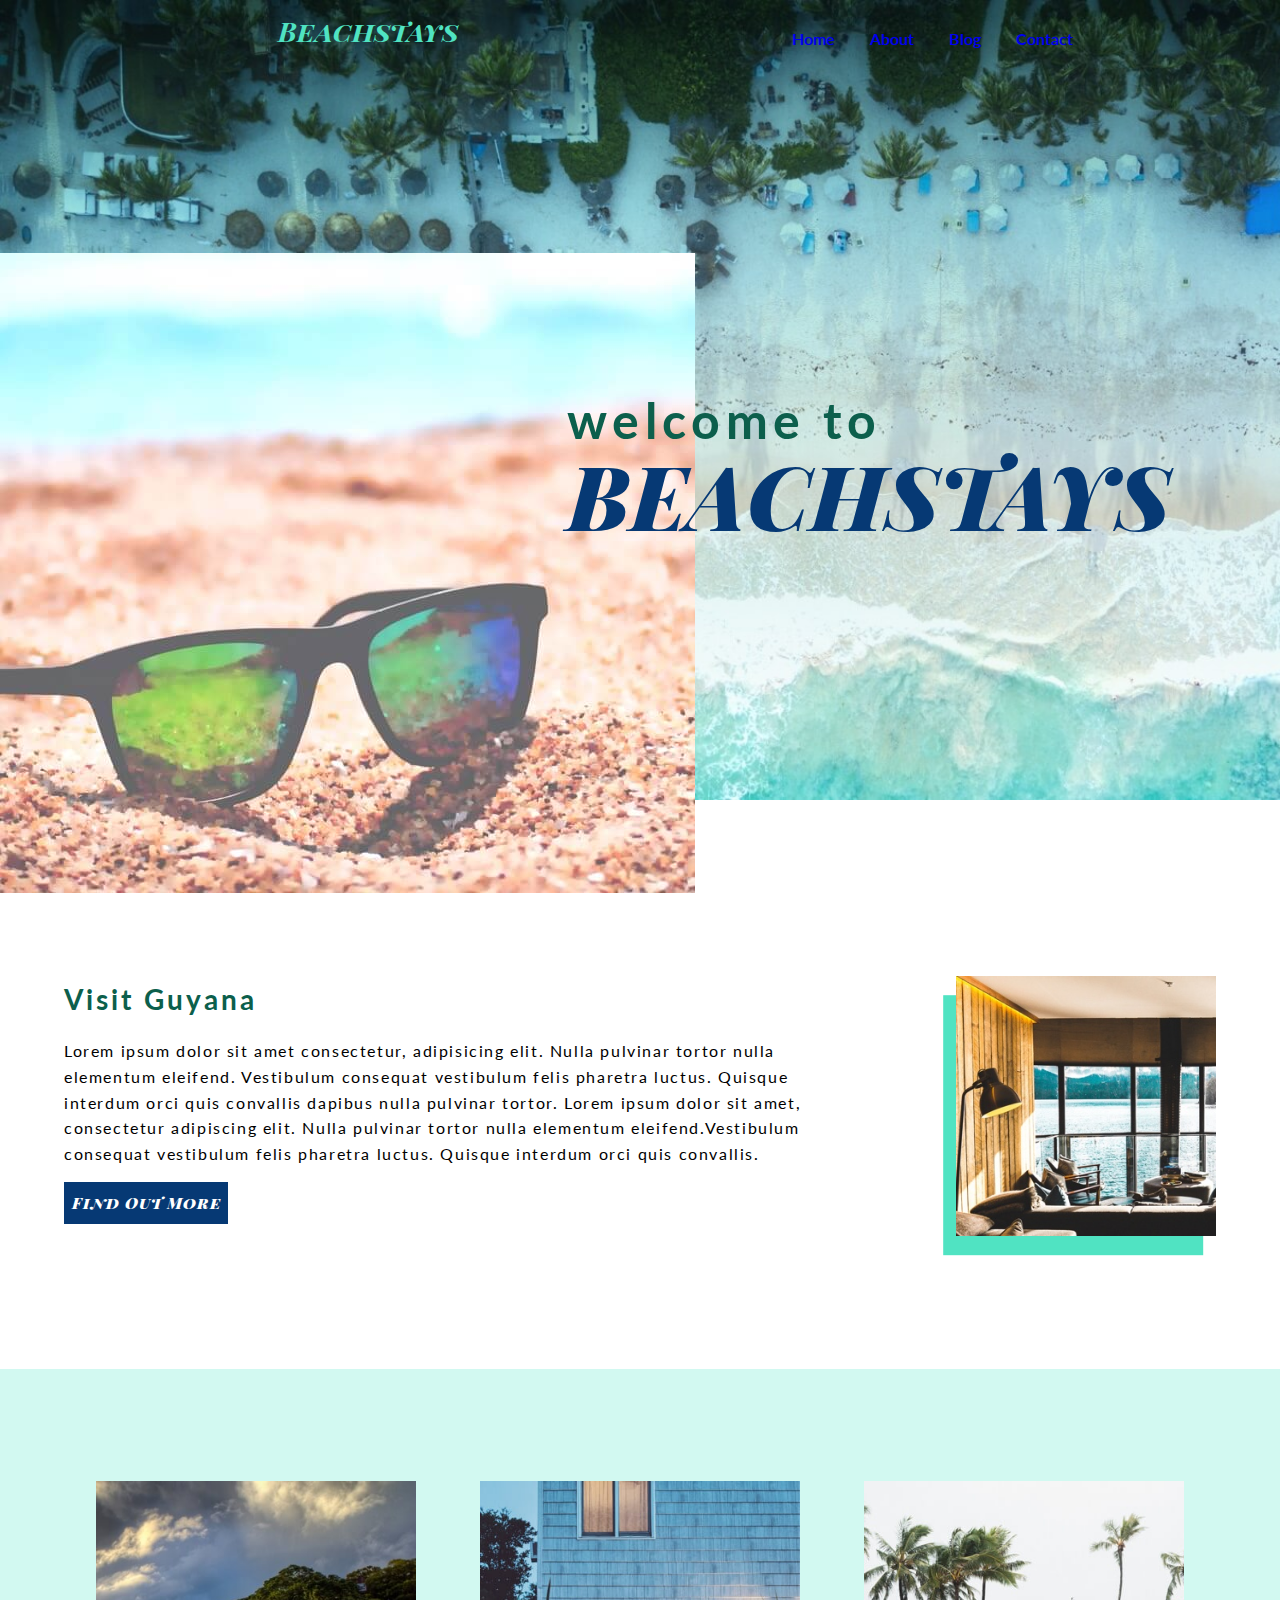
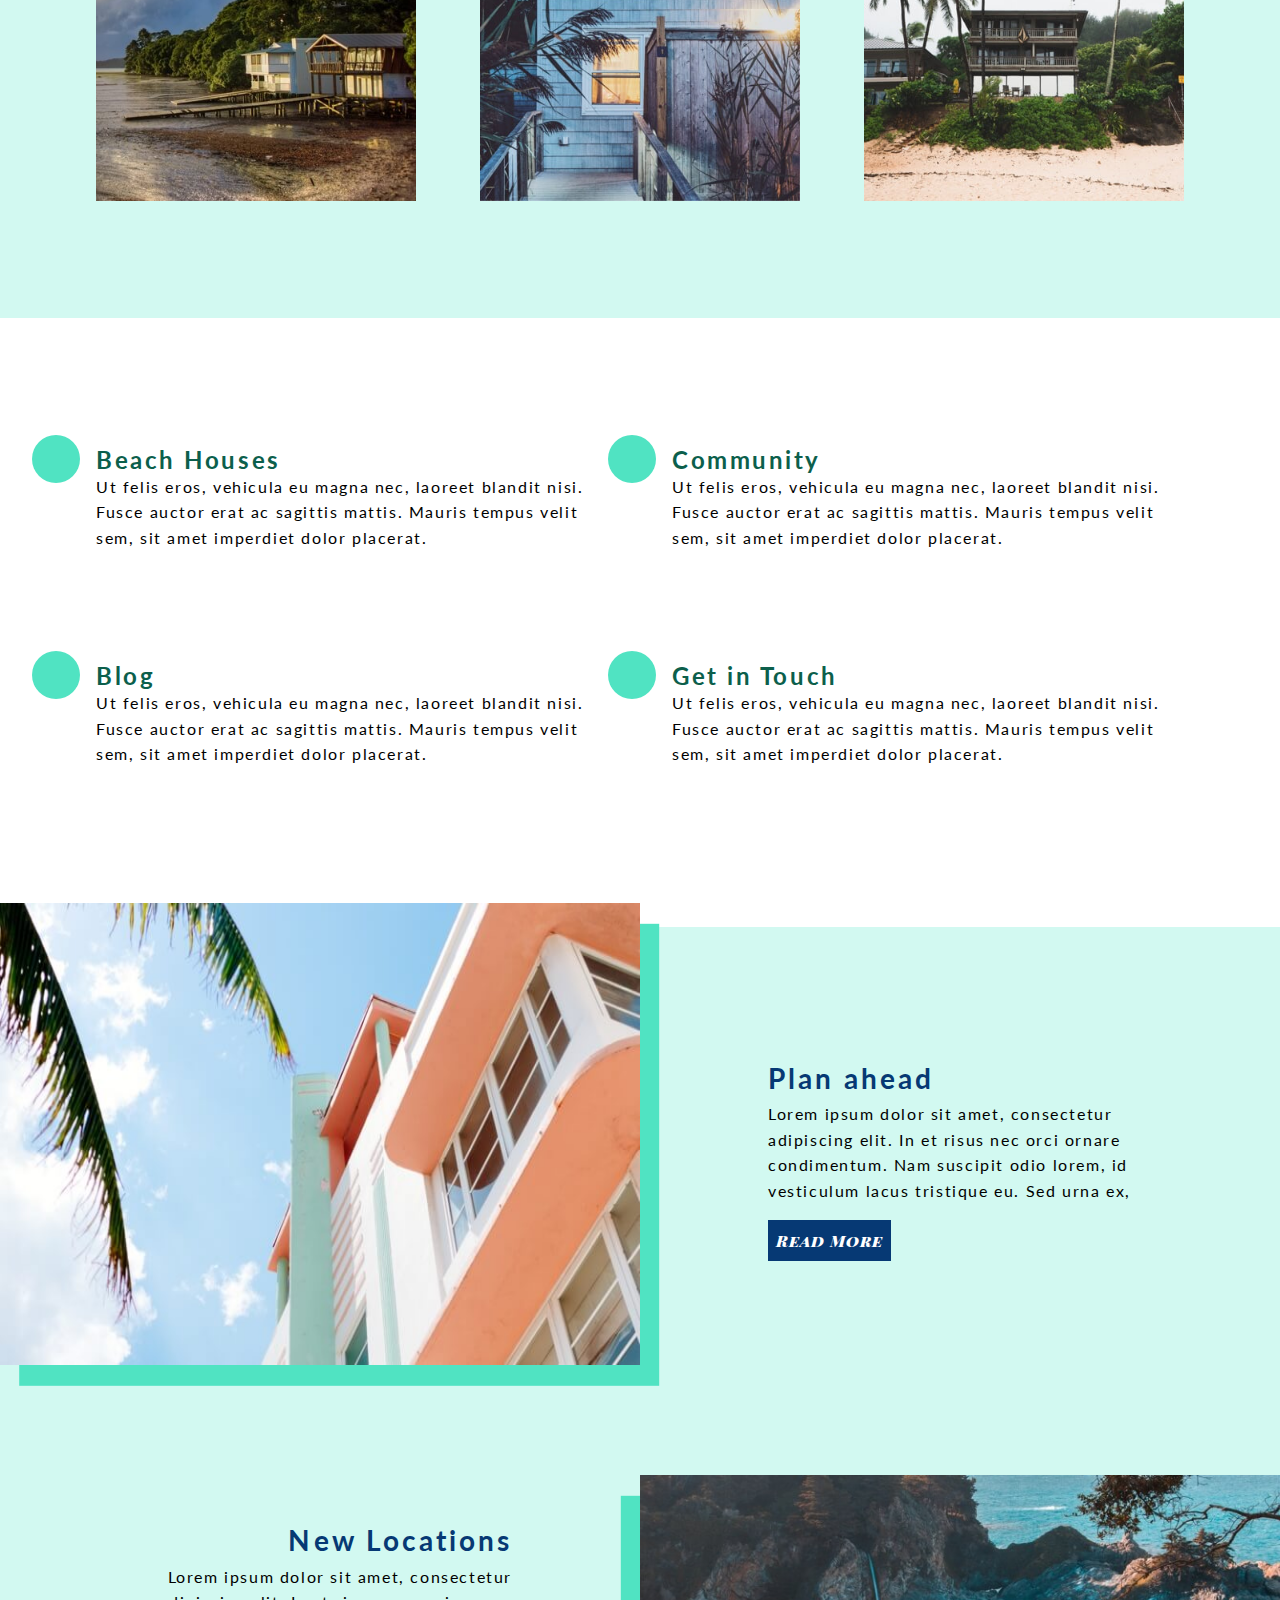
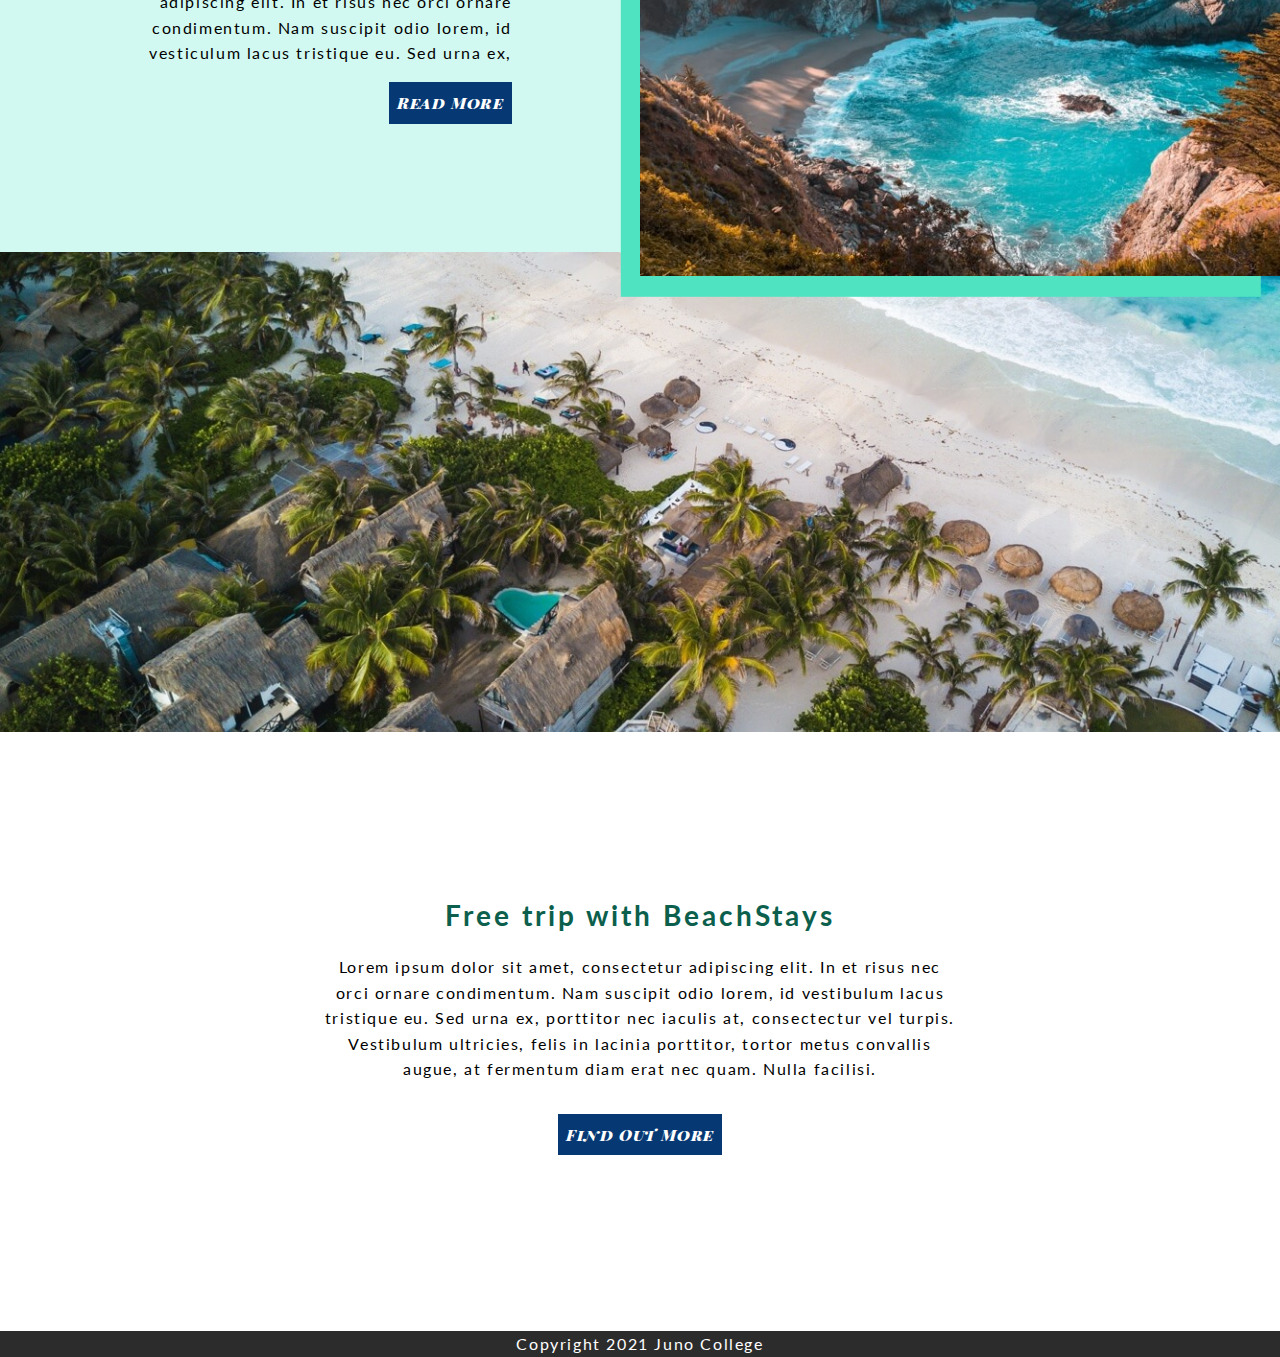
<file: index.html>
<!DOCTYPE html>
<html lang="en">
<head>
    <meta charset="UTF-8">
    <meta http-equiv="X-UA-Compatible" content="IE=edge">
    <meta name="viewport" content="width=device-width, initial-scale=1.0">
    <title>Beachstay</title>
    
    <!-- Google Fonts -->

    <link rel="preconnect" href="https://fonts.googleapis.com">
    <link rel="preconnect" href="https://fonts.gstatic.com" crossorigin>
    <link href="https://fonts.googleapis.com/css2?family=Lato:wght@400;700&family=Playfair+Display+SC:ital,wght@1,900&display=swap" rel="stylesheet">  

    <!-- Font Awesome CDN -->

    <link rel="stylesheet" href="https://use.fontawesome.com/releases/v5.15.4/css/all.css" integrity="sha384-DyZ88mC6Up2uqS4h/KRgHuoeGwBcD4Ng9SiP4dIRy0EXTlnuz47vAwmeGwVChigm" crossorigin="anonymous">

    <!-- Stylesheet -->
    <link rel="stylesheet" href="styles/style.css">
</head>
<body>
    <header class="backgroundHome">

        <!-- <div >     -->
            <nav class="wrapper gridItem1">
                <div>
                    <h2 class="logo">Beachstays</h2>
                </div>
                <ul>
                    <li><a href="#">Home</a></li>
                    <li><a href="#about">About</a></li>
                    <li><a href="./blog.html">Blog</a></li>
                    <li><a href="./contact.html">Contact</a></li>
                </ul>
            </nav>
            <div class="gridItem2">
                <h2>welcome to</h2>
                <h1>Beachstays</h1>
            </div>

            <img class="gridItem3"src="./styles/assets/header-box.jpg" alt="Sunglasses resting on a beach on a sunny day">
        <!-- </div> -->


    </header>

    <!-- Popup Modal -->

   <div class="modal" id="email-modal">
        <div class="modal-content">
            <span class="close-btn">&times;</span>
            <div class="modal-content-left">
                <img src="./styles/assets/undraw_Beach_rvmg.svg" alt="art of people relaxing on a peach" id="modal-img">
            </div>
            <div class="modal-content-right">
                <form action="/" method="GET" class="modal-form" id="form">
                <h2>Get Started with us today and save 15% on your next trip! Subscribe to our newsletter below.</h2>
                <div class="form-validation">
                    <input type="text" class="modal-input" id="name" name="name" placeholder="Enter your name">
                    <p>Error Message</p>
                </div>
                <div class="form-validation">
                    <input type="email" class="modal-input" id="email" name="email" placeholder="Enter your email">
                    <p>Error Message</p>
                </div>
                </div>
                <div class="form-submit">
                    <input type="submit" class="modal-input-btn" value="Sign Up">
                </div>
                </form>
            </div>

        </div>
    </div>



    <!-- Feature Article -->
    <div class="featureArticle wrapper">
        <article>
        <div class="featureArticleGrid1">
                <h3 class="blogHeading">Visit Guyana</h3>
                <p>Lorem ipsum dolor sit amet consectetur, adipisicing elit. Nulla pulvinar tortor nulla elementum eleifend. Vestibulum consequat vestibulum felis pharetra luctus. Quisque interdum orci quis convallis dapibus nulla pulvinar tortor. Lorem ipsum dolor sit amet, consectetur adipiscing elit. Nulla pulvinar tortor nulla elementum eleifend.Vestibulum consequat vestibulum felis pharetra luctus. Quisque interdum orci quis convallis.</p>
                <button class="findOutMore">Find Out More</button>
            </div>
        </article>
        <aside>
            <div>
                <img src="./styles/assets/small-box.jpg" alt="view from inside the hotel room where you can see the clear water and mountains">
            </div>
        </aside>
    </div>
    <!-- Gallery -->

    <section class="gallery">
        <div class="gridContainer1 wrapper">
            <div>
                <img src="./styles/assets/gallery-image1.jpg" alt="lakeside view of the lodging during sunset">
            </div>
            <div>
                <img src="./styles/assets/gallery-image2.jpg" alt="entrance to one of the lodgings during dusk">
            </div>
            <div>
                <img src="./styles/assets/gallery-image3.jpg" alt="one of the lodgings surrounded by tropical trees on an overcast day">
            </div>
        </div>
    </section>

    <!-- About -->
    
    <section class="about wrapper" id="about">
        <div>
            <div class="iconBorder">
                <i class="fas fa-home"></i>

            </div>            <h3>Beach Houses</h3>
            <p>Ut felis eros, vehicula eu magna nec, laoreet blandit nisi. Fusce auctor erat ac sagittis mattis. Mauris tempus velit sem, sit amet imperdiet dolor placerat.</p>
        </div>
        <div>
            <div class="iconBorder">
                <i class="fas fa-users"></i>
            </div>
            <h3>Community</h3>
            <p>Ut felis eros, vehicula eu magna nec, laoreet blandit nisi. Fusce auctor erat ac sagittis mattis. Mauris tempus velit sem, sit amet imperdiet dolor placerat.</p>
        </div>
        <div>
            <div class="iconBorder">
                <i class="fas fa-file"></i>

            </div>            <h3>Blog</h3>
            <p>Ut felis eros, vehicula eu magna nec, laoreet blandit nisi. Fusce auctor erat ac sagittis mattis. Mauris tempus velit sem, sit amet imperdiet dolor placerat.</p>
        </div>
        <div>
            <div class="iconBorder">
                <i class="fas fa-phone"></i>
            </div>
            <h3>Get in Touch</h3>
            <p>Ut felis eros, vehicula eu magna nec, laoreet blandit nisi. Fusce auctor erat ac sagittis mattis. Mauris tempus velit sem, sit amet imperdiet dolor placerat.</p>
        </div>
    </section>

    <!-- Articles Section -->

    <section class="articleSection">
        <aside class="articleSectionGrid1">
            <img src="./styles/assets/left-image.jpg" alt="upward angle view of one of the lodgings">
            <div class="backgroundSquare"></div>
        </aside>
        <article class="articleSectionGrid2">
            <h3 class="blogHeading">Plan ahead</h3>
            <p>Lorem ipsum dolor sit amet, consectetur adipiscing elit. In et risus nec orci ornare condimentum. Nam suscipit odio lorem, id vesticulum lacus tristique eu. Sed urna ex,</p>
            <button class="readMore">Read More</button>
        </article>
        <article class="articleSectionGrid3">
            <h3 class="blogHeading">New Locations</h3>
            <p>Lorem ipsum dolor sit amet, consectetur adipiscing elit. In et risus nec orci ornare condimentum. Nam suscipit odio lorem, id vesticulum lacus tristique eu. Sed urna ex,</p>
            <button class="readMore">Read More</button>
        </article>
        <aside class="articleSectionGrid4">
            <img src="./styles/assets/right-image.jpg" alt="stunning coast with cliffs, white sands, and clear water">
            <div class="backgroundSquare"></div>
        </aside>
    </section>

    <!-- Footer section -->
    <footer>
        <div class="bannerImage"></div>

        <div class="referralProgram wrapper">
            <h3 class="blogHeading">Free trip with  BeachStays</h3>
            <p>Lorem ipsum dolor sit amet, consectetur adipiscing elit. In et risus nec orci ornare condimentum. Nam suscipit odio lorem, id vestibulum lacus tristique eu. Sed urna ex, porttitor nec iaculis at, consectectur vel turpis. Vestibulum ultricies, felis in lacinia porttitor, tortor metus convallis augue, at fermentum diam erat nec quam. Nulla facilisi.</p>
        <button class="findOutMore">Find Out More</button>
        </div>
        <div class="copyrightMsg">
            <p>Copyright <i class="far fa-copyright"></i> 2021 Juno College</p>
        </div>
    </footer>

    <script src="script.js"></script>
</body>
</html>
</file>
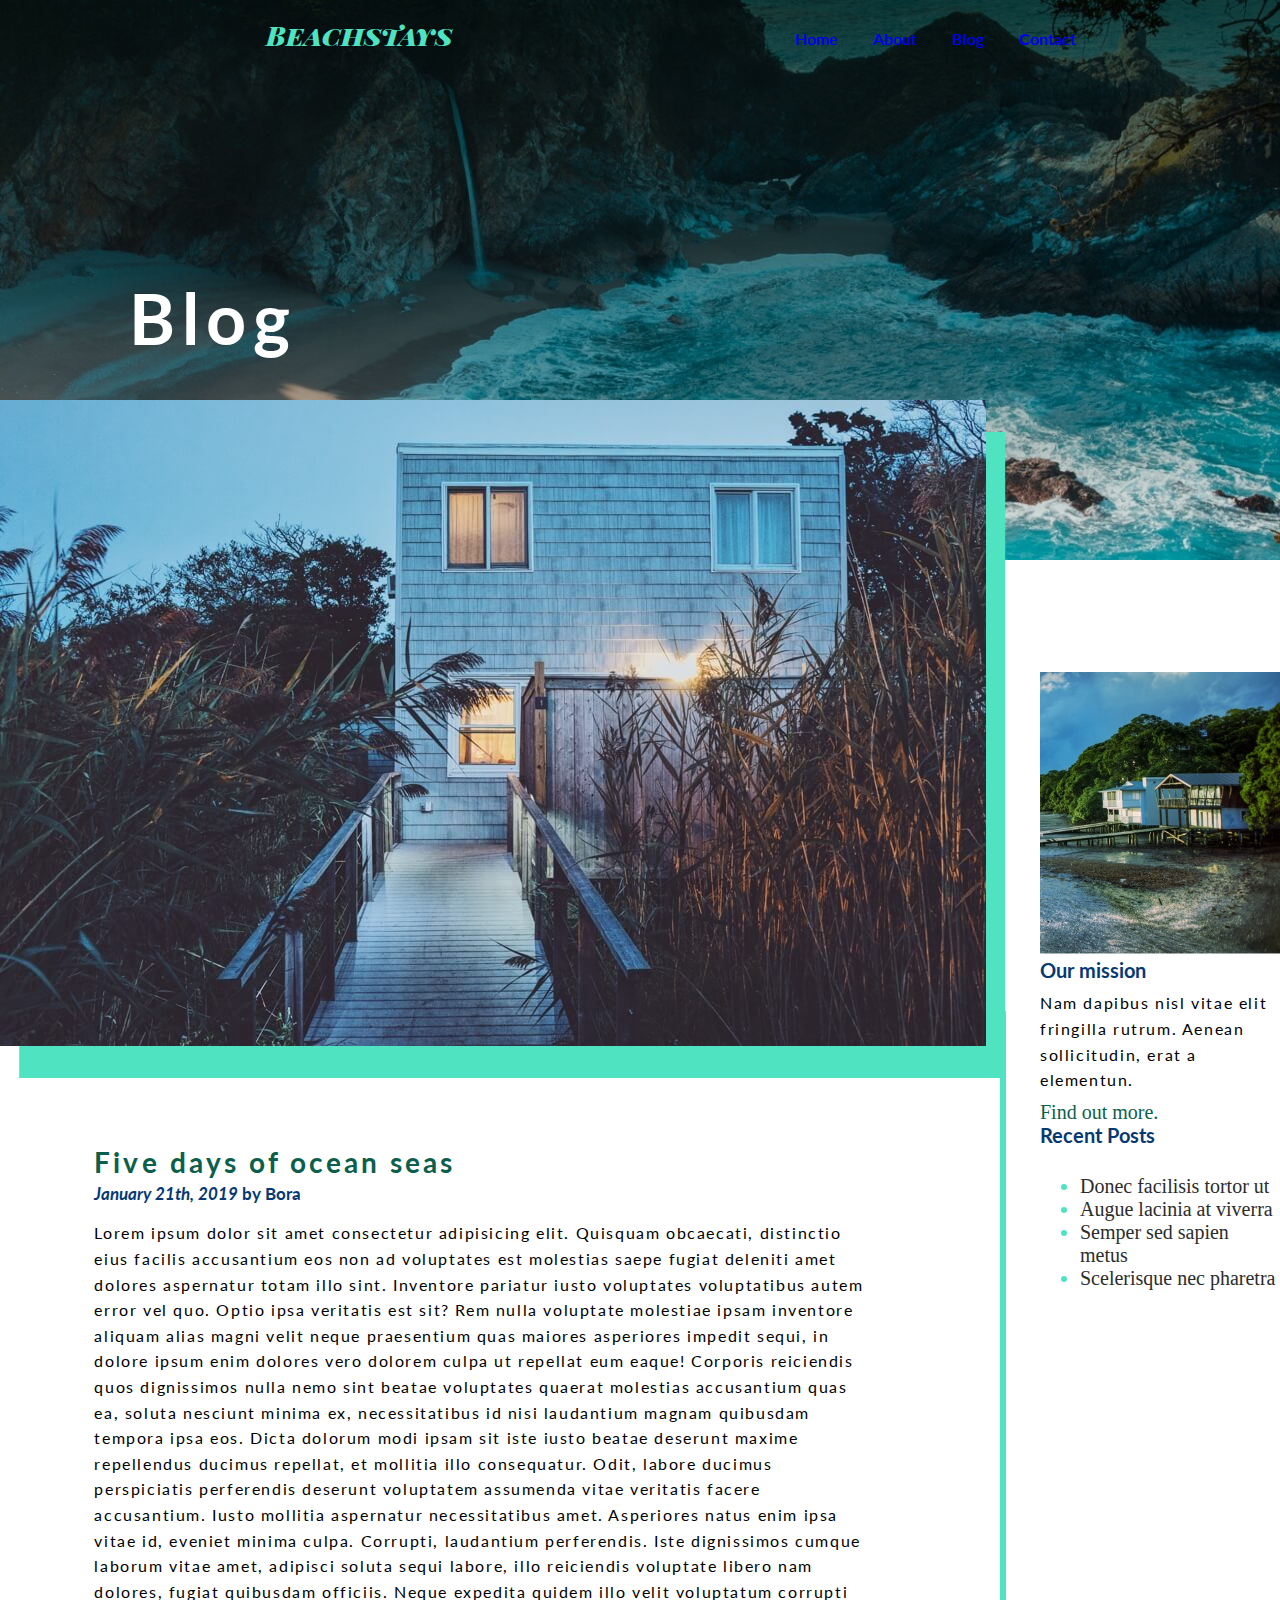
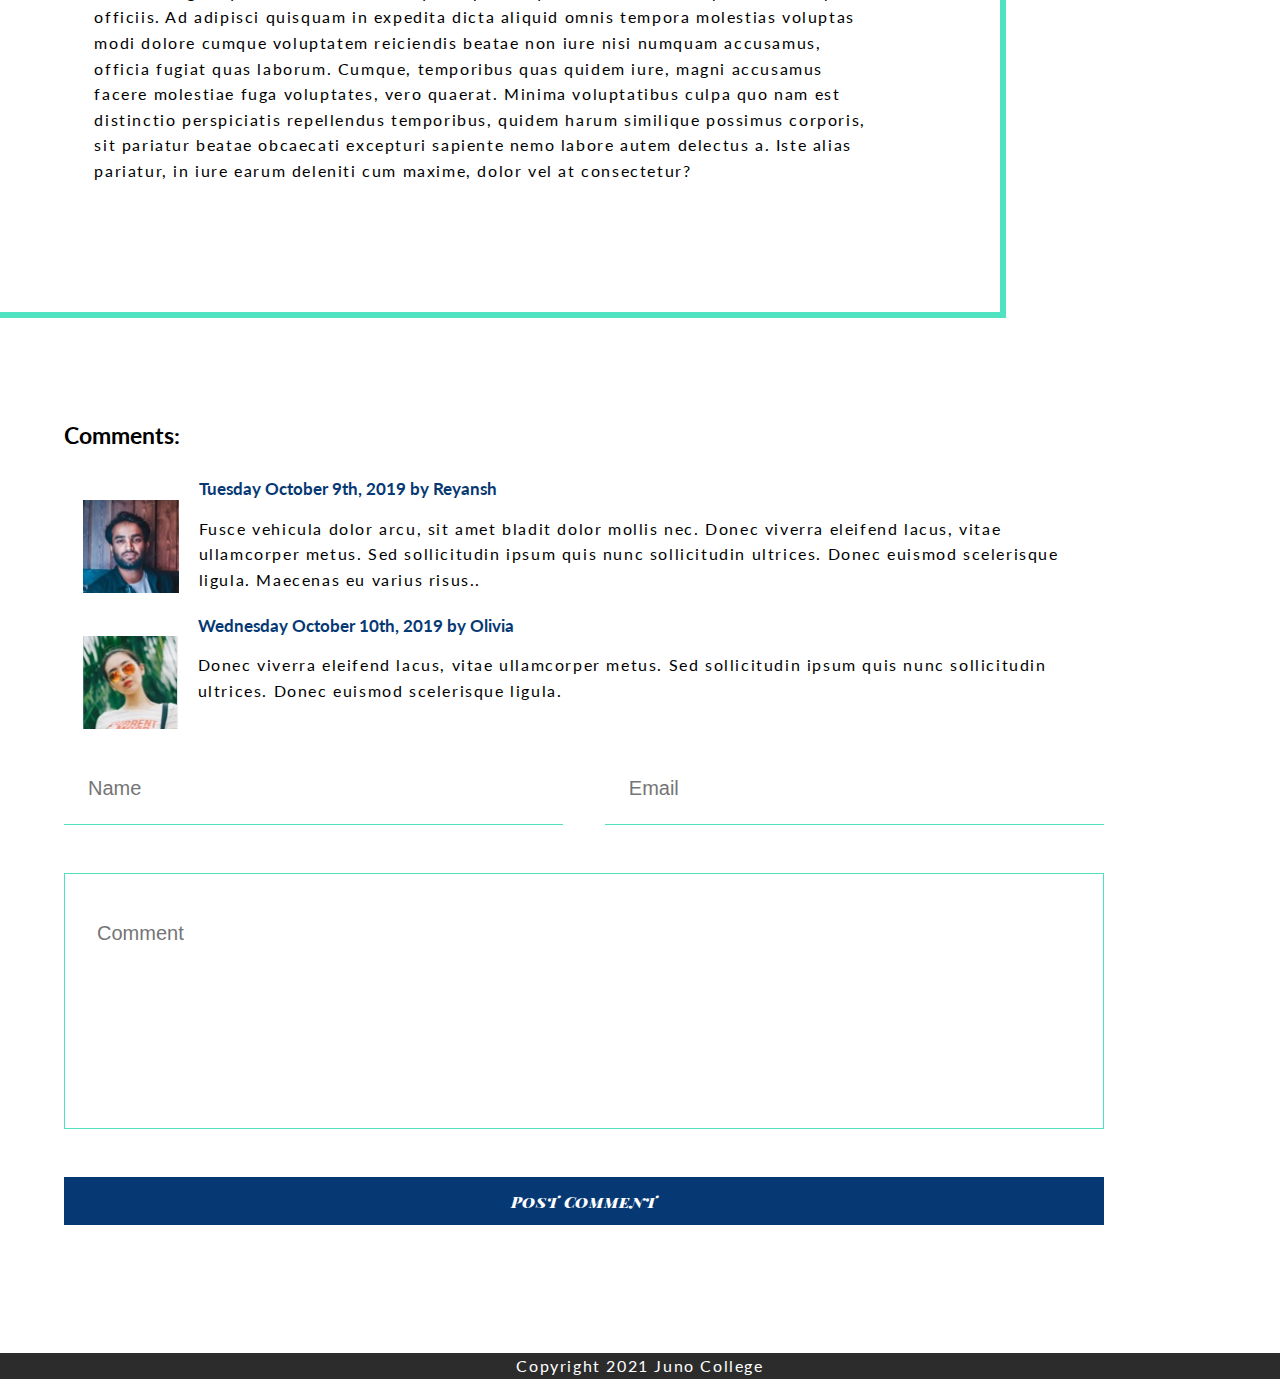
<file: blog.html>
<!DOCTYPE html>
<html lang="en">
<head>
    <meta charset="UTF-8">
    <meta http-equiv="X-UA-Compatible" content="IE=edge">
    <meta name="viewport" content="width=device-width, initial-scale=1.0">
    <title>Blog Posts</title>

        <!-- Google Fonts -->

        <link rel="preconnect" href="https://fonts.googleapis.com">
        <link rel="preconnect" href="https://fonts.gstatic.com" crossorigin>
        <link href="https://fonts.googleapis.com/css2?family=Lato:wght@400;700&family=Playfair+Display+SC:ital,wght@1,900&display=swap" rel="stylesheet">   
    
        <!-- Font Awesome CDN -->
    
        <link rel="stylesheet" href="https://use.fontawesome.com/releases/v5.15.4/css/all.css" integrity="sha384-DyZ88mC6Up2uqS4h/KRgHuoeGwBcD4Ng9SiP4dIRy0EXTlnuz47vAwmeGwVChigm" crossorigin="anonymous">
    
        <!-- Stylesheet -->
        <link rel="stylesheet" href="styles/style.css">
</head>
<body>
    <!-- Header Section -->
    <header class="backgroundBlog">
        <nav class="wrapper blogGridItem1">
            <div>
                <h2 class="logo">Beachstays</h2>
            </div>
            <ul>
                <li><a href="./index.html">Home</a></li>
                <li><a href="./index.html#about">About</a></li>
                <li><a href="./blog.html">Blog</a></li>
                <li><a href="./contact.html">Contact</a></li>
            </ul>
        </nav>
        <div class="backgroundBlogGridItem2">
            <h1>Blog</h1>
        </div>
    </header>
        <!-- Feature Blog -->
    <section class="blogGrid1">
        <div class="blogGridItem1">
            <aside class="blogImage">
                <img src="./styles/assets/post-image.jpg" alt="Night time view of one of entrances to a lodging with tall plants beside a bridge to get into the lodging">
                <div class="backgroundBlockBlog"></div>
            </aside>
            <article class="blogArticle">
                <h3 class="blogHeading">Five days of ocean seas</h3>
                <h5 class="postDate"><span class="italic"> January 21th, 2019</span> by <span class="bold">Bora</span></h5>
                <p>Lorem ipsum dolor sit amet consectetur adipisicing elit. Quisquam obcaecati, distinctio eius facilis accusantium eos non ad voluptates est molestias saepe fugiat deleniti amet dolores aspernatur totam illo sint. Inventore pariatur iusto voluptates voluptatibus autem error vel quo. Optio ipsa veritatis est sit? Rem nulla voluptate molestiae ipsam inventore aliquam alias magni velit neque praesentium quas maiores asperiores impedit sequi, in dolore ipsum enim dolores vero dolorem culpa ut repellat eum eaque! Corporis reiciendis quos dignissimos nulla nemo sint beatae voluptates quaerat molestias accusantium quas ea, soluta nesciunt minima ex, necessitatibus id nisi laudantium magnam quibusdam tempora ipsa eos. Dicta dolorum modi ipsam sit iste iusto beatae deserunt maxime repellendus ducimus repellat, et mollitia illo consequatur. Odit, labore ducimus perspiciatis perferendis deserunt voluptatem assumenda vitae veritatis facere accusantium. Iusto mollitia aspernatur necessitatibus amet. Asperiores natus enim ipsa vitae id, eveniet minima culpa. Corrupti, laudantium perferendis. Iste dignissimos cumque laborum vitae amet, adipisci soluta sequi labore, illo reiciendis voluptate libero nam dolores, fugiat quibusdam officiis. Neque expedita quidem illo velit voluptatum corrupti officiis. Ad adipisci quisquam in expedita dicta aliquid omnis tempora molestias voluptas modi dolore cumque voluptatem reiciendis beatae non iure nisi numquam accusamus, officia fugiat quas laborum. Cumque, temporibus quas quidem iure, magni accusamus facere molestiae fuga voluptates, vero quaerat. Minima voluptatibus culpa quo nam est distinctio perspiciatis repellendus temporibus, quidem harum similique possimus corporis, sit pariatur beatae obcaecati excepturi sapiente nemo labore autem delectus a. Iste alias pariatur, in iure earum deleniti cum maxime, dolor vel at consectetur?</p>
            </article>
        </div>
        <div class="sidebar blogGridItem2">
            <aside><img src="./styles/assets/sidebar-image.jpg" alt="lodging by the beach with lushious trees around it"></aside>
            <article>
                <div>
                    <h4>Our mission</h4>
                    <p>Nam dapibus nisl vitae elit fringilla rutrum. Aenean sollicitudin, erat a elementun.</p>
                    <a href="#" class="sidebarLink">Find out more.</a>
                </div>
                <div>
                    <h4>Recent Posts</h4>
                    <ul>
                        <li><a href="#">Donec facilisis tortor ut</a></li>
                        <li><a href="#">Augue lacinia at viverra</a></li>
                        <li><a href="#">Semper sed sapien metus</a></li>
                        <li><a href="#">Scelerisque nec pharetra</a></li>
                    </ul>
                </div>
            </article>
        </div>
    </section>

    <!-- Comments Section -->
    
    <footer>
        <section class="commentSection wrapper">
            <div class="comments">
                <h3 class="commentsHeading">Comments:</h3>
                <div class="comment1">
                    <div class="profilePicture">
                        <img src="./styles/assets/comment-image.jpg" alt="Profile picture of a man with a beard">
                    </div>
                    <div>
                        <h5 class="postDate">Tuesday October 9th, 2019 by Reyansh</h5>
                        <p>Fusce vehicula dolor arcu, sit amet bladit dolor mollis nec. Donec viverra eleifend lacus, vitae ullamcorper metus. Sed sollicitudin ipsum quis nunc  sollicitudin ultrices. Donec euismod scelerisque ligula. Maecenas eu varius risus.. </p>
                    </div>
                </div>
                <div class="comment2">
                    <div class="profilePicture">
                        <img src="./styles/assets/comment-image2.jpg" alt="Profile picture of a woman with trendry sunglass and her hair tied back">
                    </div>
                    <div>
                        <h5 class="postDate">Wednesday October 10th, 2019 by Olivia</h5>
                        <p>Donec viverra eleifend lacus, vitae ullamcorper metus. Sed sollicitudin ipsum quis nunc sollicitudin ultrices. Donec euismod scelerisque ligula.</p>
                    </div>
                </div>
            </div>
            <div class="commentForm">
                <form action="submit">
                    <label for="name" class="sr-only">Name</label>
                    <input class="inputName" type="name" placeholder="Name" required="true" id="name">
                    
                    <label for="" class="sr-only">Email</label>
                    <input class="inputEmail" type="email" placeholder="Email" required="true" id="email">
                    
                    <label for="comment" class="sr-only">comment</label>
                    <textarea class="textAreaComment" type="text" placeholder="Comment" required="true" id="comment"></textarea>
                    
                    <button type="submit" class="submitButton">Post Comment</button>
                </form>
            </div>
        </section>

        <div class="copyrightMsg">
            <p>Copyright <i class="far fa-copyright"></i> 2021 Juno College</p>
        </div>
    </footer>

</body>
</html>
</file>
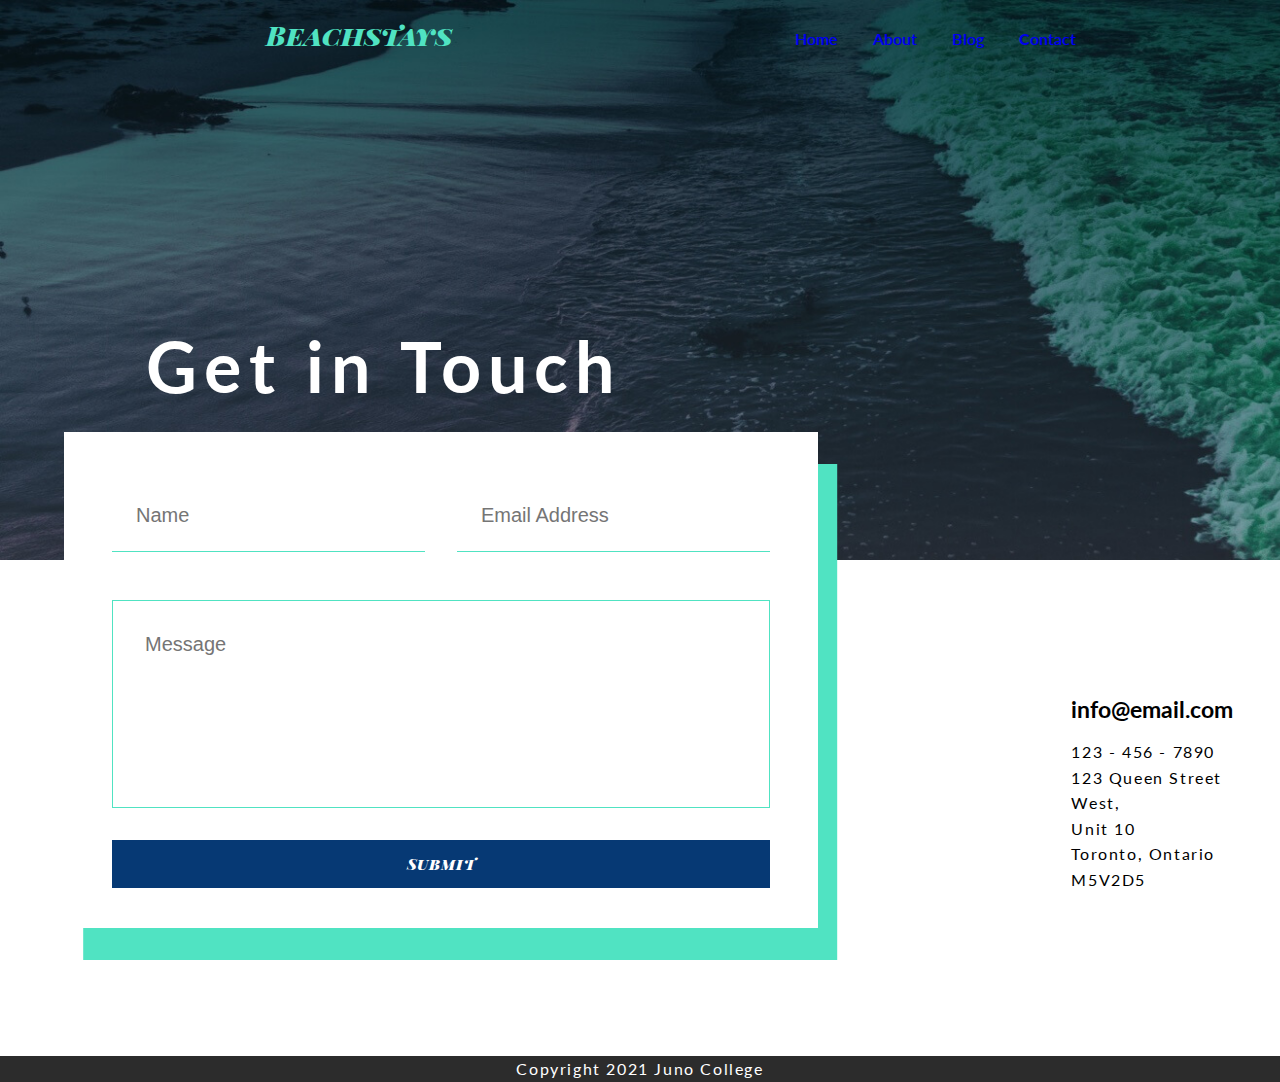
<file: contact.html>
<!DOCTYPE html>
<html lang="en">
<head>
    <meta charset="UTF-8">
    <meta http-equiv="X-UA-Compatible" content="IE=edge">
    <meta name="viewport" content="width=device-width, initial-scale=1.0">
    <title>Contact Us</title>


    <!-- Google Fonts -->
    <link rel="preconnect" href="https://fonts.googleapis.com">
    <link rel="preconnect" href="https://fonts.gstatic.com" crossorigin>
    <link href="https://fonts.googleapis.com/css2?family=Lato:wght@400;700&family=Playfair+Display+SC:ital,wght@1,900&display=swap" rel="stylesheet">   

    <!-- Font Awesome CDN -->
    
    <link rel="stylesheet" href="https://use.fontawesome.com/releases/v5.15.4/css/all.css" integrity="sha384-DyZ88mC6Up2uqS4h/KRgHuoeGwBcD4Ng9SiP4dIRy0EXTlnuz47vAwmeGwVChigm" crossorigin="anonymous">
   
    <!-- Stylesheet -->
    <link rel="stylesheet" href="styles/style.css">
</head>
<body>
    <header class="backgroundContact">
        <nav class="wrapper backgroundContactGridItem1">
            <div>
                <h2 class="logo">Beachstays</h2>
            </div>
            <ul>
                <li><a href="./index.html">Home</a></li>
                <li><a href="./index.html#about">About</a></li>
                <li><a href="./blog.html">Blog</a></li>
                <li><a href="./contact.html">Contact</a></li>
            </ul>
        </nav>
        <div class="backgroundContactGridItem2">
            <h1>Get in Touch</h1>
        </div>
    </header>

    <section class="contactSectionGrid wrapper">
        <div class="contactSectionGridItem1">
            <form action="" class="contactForm">
                <label for="contactName" class="sr-only">Name</label>
                <input type="name" id="contactName" placeholder="Name">
                
                <label for="contactEmail" class="sr-only">Email Address</label>
                <input type="email" id="contactEmail" placeholder="Email Address">
                
                <label for="contactMessage" class="sr-only">Message</label>
                <textarea name="message" id="contactMessage" placeholder="Message"></textarea>

                <button type="submit" class="submitButton">Submit</button>
            </form>
        </div>
        <div class="contactSectionGridItem2">
            <ul class="socialMedia">
                <li><a href=""><i class="fab fa-facebook-f"></i></a></li>
                <li><a href=""><i class="fab fa-instagram"></i></a></li>
                <li><a href=""><i class="fab fa-twitter"></i></a></li>
                <li><a href=""><i class="fab fa-whatsapp"></i></a></li>
            </ul>
            <h3 class="contactInfo">info@email.com</h3>
            <p> <span class="lineBreak">123 - 456 - 7890</span>
                <span class="lineBreak">123 Queen Street West,</span>
                <span class="lineBreak">Unit 10</span>
                <span class="lineBreak">Toronto, Ontario</span>
                <span class="lineBreak">M5V2D5</span>
            </p>
        </div>
    
    </section>

    <footer>
        <div class="copyrightMsg">
            <p>Copyright <i class="far fa-copyright"></i> 2021 Juno College</p>
        </div>
    </footer>
</body>
</html>
</file>
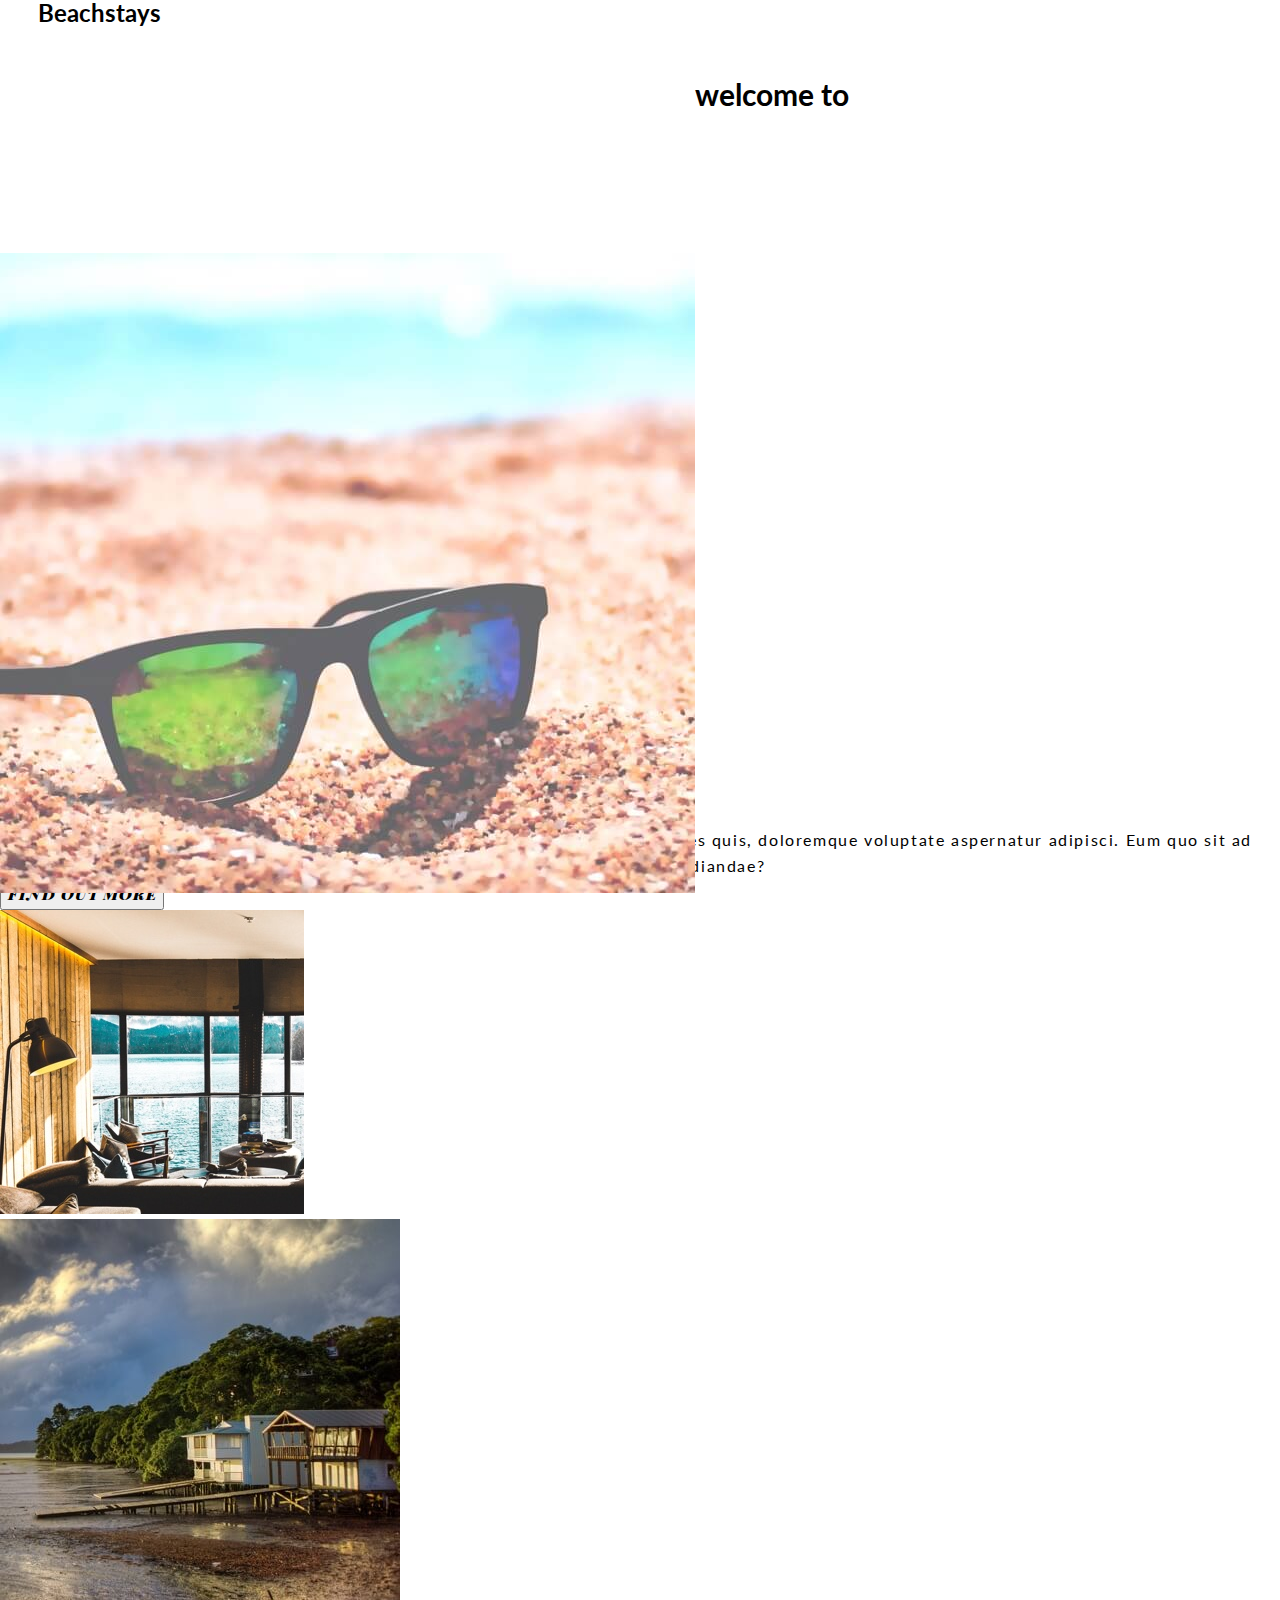
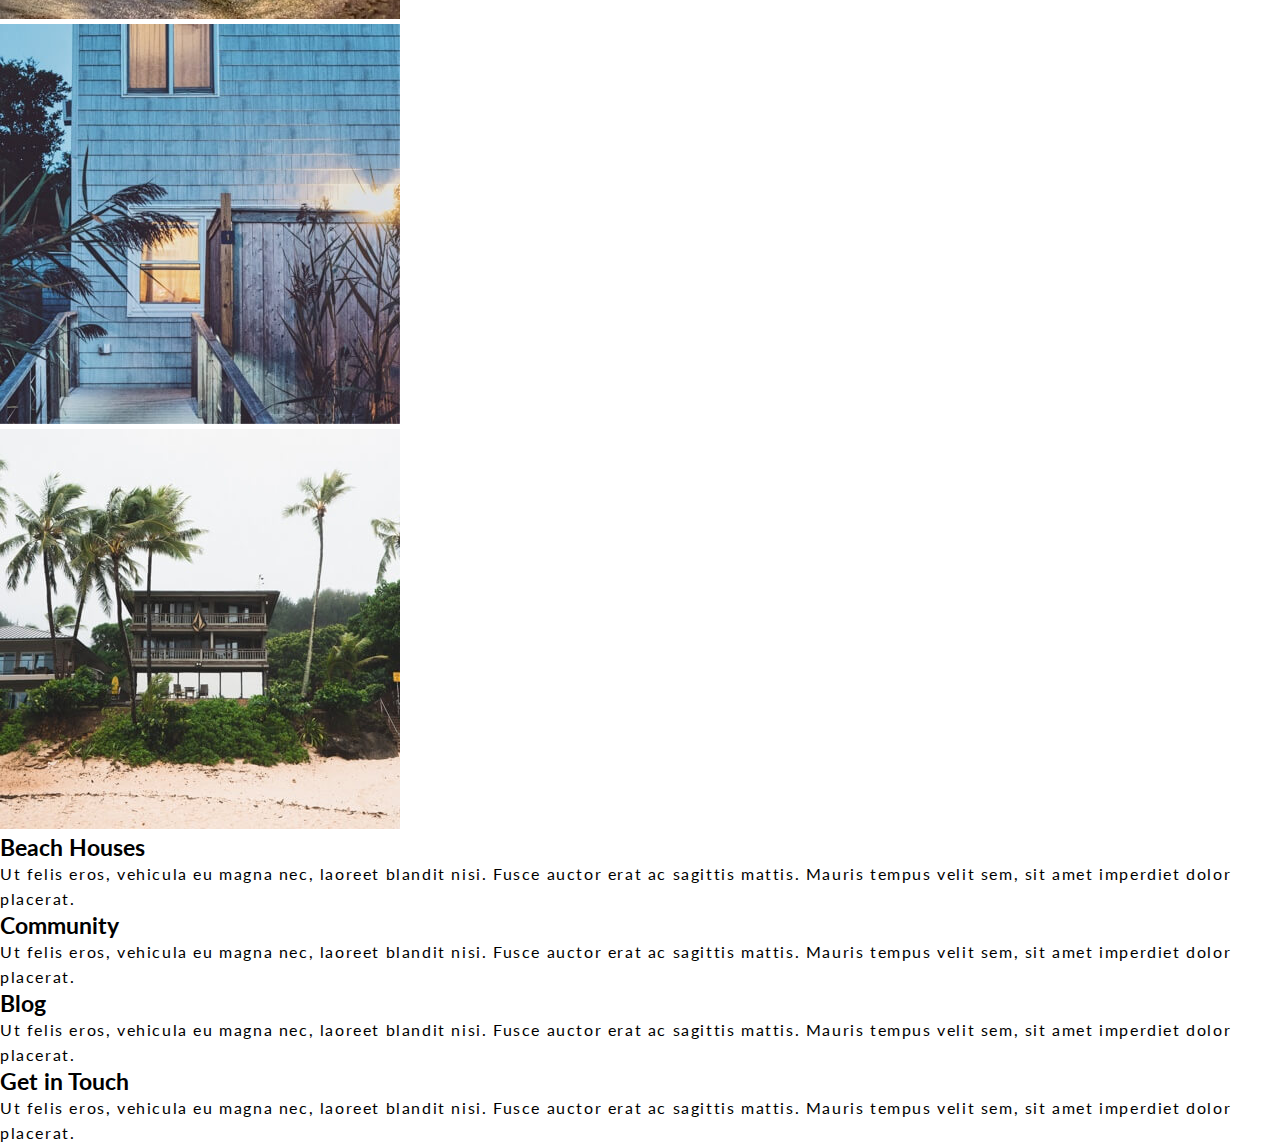
<file: home.html>
<!DOCTYPE html>
<html lang="en">
<head>
    <meta charset="UTF-8">
    <meta http-equiv="X-UA-Compatible" content="IE=edge">
    <meta name="viewport" content="width=device-width, initial-scale=1.0">
    <title>Beach Stay</title>
    
    <link rel="preconnect" href="https://fonts.googleapis.com">
    <link rel="preconnect" href="https://fonts.gstatic.com" crossorigin>
    <link href="https://fonts.googleapis.com/css2?family=Lato&family=Playfair+Display+SC&display=swap" rel="stylesheet">    

    <link rel="stylesheet" href="styles/style.css">
</head>
<body>
    <header>
        <nav>
            <div>
                <h2>Beachstays</h2>
            </div>
            <ul>
                <li><a href="#"></a>Home</li>
                <li><a href="#about"></a>About</li>
                <li><a href="./blog.html"></a>Blog</li>
                <li><a href="./contact.html"></a>Contact</li>
            </ul>
        </nav>
        <img src="./styles/assets/header-box.jpg" alt="Sunglasses resting on a beach on a sunny day">
        <h2>welcome to</h2>
        <h1>Beachstays</h1>
    </header>

    <!-- Feature Article -->

    <article>
        <h3>Visit Guyana</h3>
        <p>Lorem ipsum dolor sit amet consectetur, adipisicing elit. Quaerat eaque voluptates quis, doloremque voluptate aspernatur adipisci. Eum quo sit ad dolorem eveniet quidem minus deleniti enim sapiente consequatur, veritatis repudiandae?</p>
        <button>Find Out More</button>
    </article>
    <aside>
        <div></div>
        <img src="./styles/assets/small-box.jpg" alt="view from inside the hotel room where you can see the clear water and mountains">
    </aside>

    <!-- Gallery -->

    <section>
        <div><img src="./styles/assets/gallery-image1.jpg" alt="lakeside view of the lodging during sunset"></div>
        <div><img src="./styles/assets/gallery-image2.jpg" alt="entrance to one of the lodgings during dusk"></div>
        <div><img src="./styles/assets/gallery-image3.jpg" alt="one of the lodgings surrounded by tropical trees on an overcast day"></div>
    </section>

    <!-- About -->
    
    <section>
        <div>
            <h3>Beach Houses</h3>
            <p>Ut felis eros, vehicula eu magna nec, laoreet blandit nisi. Fusce auctor erat ac sagittis mattis. Mauris tempus velit sem, sit amet imperdiet dolor placerat.</p>
        </div>
        <div>
            <h3>Community</h3>
            <p>Ut felis eros, vehicula eu magna nec, laoreet blandit nisi. Fusce auctor erat ac sagittis mattis. Mauris tempus velit sem, sit amet imperdiet dolor placerat.</p>
        </div>
        <div>
            <h3>Blog</h3>
            <p>Ut felis eros, vehicula eu magna nec, laoreet blandit nisi. Fusce auctor erat ac sagittis mattis. Mauris tempus velit sem, sit amet imperdiet dolor placerat.</p>
        </div>
        <div>
            <h3>Get in Touch</h3>
            <p>Ut felis eros, vehicula eu magna nec, laoreet blandit nisi. Fusce auctor erat ac sagittis mattis. Mauris tempus velit sem, sit amet imperdiet dolor placerat.</p>
        </div>
    </section>
</body>
</html>
</file>
<file: styles/style.css>
/* Setup Snippet */
html {
  line-height: 1.15;
  -ms-text-size-adjust: 100%;
  -webkit-text-size-adjust: 100%;
}

body {
  margin: 0;
}

article, aside, footer, header, nav, section {
  display: block;
}

h1 {
  font-size: 2em;
  margin: 0.67em 0;
}

figcaption, figure, main {
  display: block;
}

figure {
  margin: 1em 40px;
}

hr {
  -webkit-box-sizing: content-box;
          box-sizing: content-box;
  height: 0;
  overflow: visible;
}

pre {
  font-family: monospace, monospace;
  font-size: 1em;
}

a {
  background-color: transparent;
  -webkit-text-decoration-skip: objects;
}

abbr[title] {
  border-bottom: none;
  text-decoration: underline;
  -webkit-text-decoration: underline dotted;
          text-decoration: underline dotted;
}

b, strong {
  font-weight: inherit;
}

b, strong {
  font-weight: bolder;
}

code, kbd, samp {
  font-family: monospace, monospace;
  font-size: 1em;
}

dfn {
  font-style: italic;
}

mark {
  background-color: #ff0;
  color: #000;
}

small {
  font-size: 80%;
}

sub, sup {
  font-size: 75%;
  line-height: 0;
  position: relative;
  vertical-align: baseline;
}

sub {
  bottom: -0.25em;
}

sup {
  top: -0.5em;
}

audio, video {
  display: inline-block;
}

audio:not([controls]) {
  display: none;
  height: 0;
}

img {
  border-style: none;
}

svg:not(:root) {
  overflow: hidden;
}

button, input, optgroup, select, textarea {
  font-family: sans-serif;
  font-size: 100%;
  line-height: 1.15;
  margin: 0;
}

button, input {
  overflow: visible;
}

button, select {
  text-transform: none;
}

button, html [type=button], [type=reset], [type=submit] {
  -webkit-appearance: button;
}

button::-moz-focus-inner, [type=button]::-moz-focus-inner, [type=reset]::-moz-focus-inner, [type=submit]::-moz-focus-inner {
  border-style: none;
  padding: 0;
}

button:-moz-focusring, [type=button]:-moz-focusring, [type=reset]:-moz-focusring, [type=submit]:-moz-focusring {
  outline: 1px dotted ButtonText;
}

fieldset {
  padding: 0.35em 0.75em 0.625em;
}

legend {
  -webkit-box-sizing: border-box;
          box-sizing: border-box;
  color: inherit;
  display: table;
  max-width: 100%;
  padding: 0;
  white-space: normal;
}

progress {
  display: inline-block;
  vertical-align: baseline;
}

textarea {
  overflow: auto;
}

[type=checkbox], [type=radio] {
  -webkit-box-sizing: border-box;
          box-sizing: border-box;
  padding: 0;
}

[type=number]::-webkit-inner-spin-button, [type=number]::-webkit-outer-spin-button {
  height: auto;
}

[type=search] {
  -webkit-appearance: textfield;
  outline-offset: -2px;
}

[type=search]::-webkit-search-cancel-button, [type=search]::-webkit-search-decoration {
  -webkit-appearance: none;
}

::-webkit-file-upload-button {
  -webkit-appearance: button;
  font: inherit;
}

details, menu {
  display: block;
}

summary {
  display: list-item;
}

canvas {
  display: inline-block;
}

template {
  display: none;
}

[hidden] {
  display: none;
}

.clearfix:after {
  visibility: hidden;
  display: block;
  font-size: 0;
  content: "";
  clear: both;
  height: 0;
}

html {
  -webkit-box-sizing: border-box;
  box-sizing: border-box;
}

*, *:before, *:after {
  -webkit-box-sizing: inherit;
          box-sizing: inherit;
}

.sr-only {
  position: absolute;
  width: 1px;
  height: 1px;
  margin: -1px;
  border: 0;
  padding: 0;
  white-space: nowrap;
  -webkit-clip-path: inset(100%);
          clip-path: inset(100%);
  clip: rect(0 0 0 0);
  overflow: hidden;
}

/* Modal */
.modal {
  position: fixed;
  z-index: 10;
  left: 0;
  top: 0;
  width: 100%;
  height: 100%;
  overflow: auto;
  background-color: rgba(0, 0, 0, 0.5);
  display: none;
}
.modal input {
  padding: 0;
  margin-bottom: 0;
}

.modal-content {
  background: #f4f4f4;
  margin: 10% auto;
  width: 60%;
  -webkit-box-shadow: 0 5px 8px 0 rgba(0, 0, 0, 0.2), 0 7px 20 px 0 rgba(0, 0, 0, 0.2);
          box-shadow: 0 5px 8px 0 rgba(0, 0, 0, 0.2), 0 7px 20 px 0 rgba(0, 0, 0, 0.2);
  position: relative;
  border-radius: 3px;
  min-height: 500px;
  display: grid;
  grid-template-columns: 1fr 1fr;
}

.close-btn {
  position: absolute;
  top: 2%;
  right: 3%;
  font-size: 1.5rem;
  z-index: 1;
}

.close-btn:hover {
  cursor: pointer;
  color: #f9423d;
  -webkit-transition: 0.2s ease-out;
  transition: 0.2s ease-out;
}

.modal-content-left {
  background: -webkit-gradient(linear, left top, right top, from(#46c5f7), to(#008eec));
  background: linear-gradient(90deg, #46c5f7 0%, #008eec 100%);
  grid-row: 1/span 2;
}

#modal-img {
  width: 48%;
  position: absolute;
  top: 50%;
  left: 30%;
  -webkit-transform: translate(-60%, -50%);
          transform: translate(-60%, -50%);
}

.modal-content-right {
  border-radius: 0 3px 3px 0;
  position: relative;
}

.modal-form {
  position: absolute;
  top: 85%;
  left: 50%;
  -webkit-transform: translate(-50%, -50%);
          transform: translate(-50%, -50%);
  width: 90%;
  height: 90%;
  display: -webkit-box;
  display: -ms-flexbox;
  display: flex;
  -webkit-box-orient: vertical;
  -webkit-box-direction: normal;
      -ms-flex-direction: column;
          flex-direction: column;
  -webkit-box-pack: center;
      -ms-flex-pack: center;
          justify-content: center;
  -webkit-box-align: center;
      -ms-flex-align: center;
          align-items: center;
}

.modal-form h2 {
  font-size: 1rem;
  text-align: start;
  width: 80%;
  margin-bottom: 1rem;
}

.form-validation {
  width: 80%;
  margin-bottom: 1rem;
}

.form-validation.error {
  margin-bottom: 1.5rem;
  position: relative;
  border: 1px solid #f00e0e;
  border-radius: 2px;
}

.form-validation.valid {
  margin-bottom: 0.5rem;
  position: relative;
  border: 1px solid #50e3c2;
  border-radius: 2px;
}

.form-validation p {
  font-size: 0.7rem;
  margin-top: 0.5rem;
  position: absolute;
  top: 1.8rem;
  display: none;
}

.form-validation.error p {
  display: block;
}

.modal-input {
  display: block;
  padding-left: 0.5rem;
  outline: none;
  border-radius: 2px;
  border: none;
  height: 2rem;
  width: 100%;
  -webkit-box-shadow: 1px 1px 1px rgba(0, 0, 0, 0.05);
          box-shadow: 1px 1px 1px rgba(0, 0, 0, 0.05);
}

.modal-input::-webkit-input-placeholder {
  color: #b1b1b1;
}

.modal-input::-moz-placeholder {
  color: #b1b1b1;
}

.modal-input:-ms-input-placeholder {
  color: #b1b1b1;
}

.modal-input::-ms-input-placeholder {
  color: #b1b1b1;
}

.modal-input::placeholder {
  color: #b1b1b1;
}

.form-submit {
  display: -webkit-box;
  display: -ms-flexbox;
  display: flex;
  -webkit-box-pack: center;
      -ms-flex-pack: center;
          justify-content: center;
  -webkit-box-align: center;
      -ms-flex-align: center;
          align-items: center;
  padding: 1rem;
}

.modal-input-btn {
  width: 80%;
  height: 2rem;
  border-radius: 2px;
  background-color: #063974;
  outline: none;
  border: none;
  color: #fff;
  font-size: 1rem;
}

.modal-input-btn:hover {
  cursor: pointer;
  background-color: #b1b1b1;
  -webkit-transition: all 0.4s ease-out;
  transition: all 0.4s ease-out;
}

@media screen and (max-width: 760px) {
  .modal-content-left {
    display: none;
  }

  .modal-content {
    grid-template-columns: auto;
    margin: 15% auto;
    width: 70%;
    height: 75%;
  }
}
@media screen and (max-width: 580px) {
  .modal-content {
    margin: 20% auto;
    width: 90%;
    height: 80%;
  }
}
/* This is where the css starts */
/* ===================================
GENERAL STUFF
=====================================*/
body {
  font-size: 125%;
  max-width: 100%;
}

.wrapper {
  max-width: 90%;
  margin: 0 auto;
}

a:visited {
  color: inherit;
}

.findOutMore,
.readMore {
  background-color: #063974;
  color: #fff;
  border: none;
  padding: 0.5rem;
}

img {
  max-width: 100%;
}

/* ===================================
TEXT STUFF
=====================================*/
h1,
h2,
h3,
h4,
h5,
p,
nav {
  font-family: "Lato", sans-serif;
  padding: 0;
  margin: 0;
}

.backgroundHome h1,
.logo,
button {
  font-family: "Playfair Display SC", serif;
  font-style: italic;
  font-weight: 900;
}

h1 {
  color: #fff;
}

.backgroundHome h1 {
  color: #063974;
  font-size: 5.56rem;
  font-weight: 900;
  font-style: italic;
  text-transform: uppercase;
}

.backgroundBlog h1,
.backgroundContact h1 {
  font-weight: bold;
  font-size: 4.35rem;
  line-height: 2.9rem;
  letter-spacing: 0.45rem;
}

.backgroundHome h2 {
  font-weight: bold;
  line-height: 2.9rem;
  letter-spacing: 0.335rem;
  font-size: 3.1rem;
  color: #0c5f4c;
}

.blogHeading {
  font-weight: bold;
  font-size: 1.75rem;
  line-height: 2.9rem;
  letter-spacing: 0.19rem;
  color: #0c5f4c;
}

.about h3 {
  font-size: 1.5rem;
  letter-spacing: 0.16rem;
  color: #0c5f4c;
}

.articleSection .blogHeading {
  color: #063974;
}

p {
  font-size: 1rem;
  line-height: 1.6rem;
  letter-spacing: 0.1rem;
}

nav {
  font-weight: bold;
  font-size: 1rem;
  text-align: center;
  line-height: 1.6rem;
}

button {
  font-weight: 900;
  font-style: italic;
  font-size: 1rem;
  text-align: center;
  line-height: 1.6rem;
  letter-spacing: 0.05rem;
}

.logo {
  color: #50E3C2;
  font-size: 1.73rem;
}

.italic {
  font-style: italic;
}

.bold {
  font-style: bold;
}

/* ===================================
NAV STUFF
=====================================*/
header {
  display: grid;
  grid-template-columns: 1fr 1fr 1fr;
  grid-template-rows: auto;
  max-height: 50rem;
}
header img {
  display: inline;
  margin-top: 9rem;
  max-width: initial;
  position: relative;
  top: 2rem;
}
header .gridItem3 {
  grid-row: 2/span 2;
}
header .gridItem2 {
  grid-column: 2/span 2;
  margin-top: 20rem;
  overflow: visible;
  margin-left: -8rem;
  z-index: 1;
}
header .logo {
  margin-top: 1.4rem;
}

.backgroundHome {
  background: url(./assets/home-image-1.jpg) no-repeat;
  background-size: cover;
}
.backgroundHome .logo {
  color: #50E3C2;
  font-size: 1.73rem;
  letter-spacing: 0;
  margin-top: 0.5rem;
}

.backgroundBlog {
  background: url(./assets/blog-image-1.jpg) no-repeat;
  background-size: cover;
  height: 35rem;
}

.backgroundContact {
  background: url(./assets/contact-image-1.jpg) no-repeat;
  background-size: cover;
  height: 35rem;
}

nav {
  display: grid;
  grid-column: 1/span 3;
  grid-template-columns: 1fr 3fr;
  -webkit-column-gap: 38%;
     -moz-column-gap: 38%;
          column-gap: 38%;
}
nav ul {
  display: -webkit-box;
  display: -ms-flexbox;
  display: flex;
  -webkit-box-pack: space-evenly;
      -ms-flex-pack: space-evenly;
          justify-content: space-evenly;
}
nav ul li {
  list-style: none;
  color: #fff;
  margin: 0 0.5rem;
  padding: 0.6rem;
}
nav ul li::before {
  color: #fff;
}

a {
  text-decoration: none;
}

.backgroundHome li:first-child,
.backgroundBlog li:nth-child(3),
.backgroundContact li:last-child {
  color: #50E3C2;
}

/* ===================================
FEATURE ARTICLE STUFF
=====================================*/
.featureArticle {
  display: grid;
  grid-template-columns: 3fr 1fr;
  grid-gap: 7rem;
  margin-bottom: 8rem;
  margin-top: 6rem;
}
.featureArticle .featureArticleGrid1 {
  margin-top: 5rem;
}
.featureArticle .featureArticleGrid1 p, .featureArticle .featureArticleGrid1 button {
  margin-top: 1rem;
}
.featureArticle img {
  -webkit-box-shadow: -0.8rem 1.2rem #50E3C2;
          box-shadow: -0.8rem 1.2rem #50E3C2;
  margin-top: 5rem;
}

/* ===================================
GALLERY STUFF
=====================================*/
.gallery {
  background: #d2f9f1;
  padding-top: 5rem;
  padding-bottom: 5rem;
}
.gallery .gridContainer1 {
  display: -webkit-box;
  display: -ms-flexbox;
  display: flex;
  -webkit-box-pack: justify;
      -ms-flex-pack: justify;
          justify-content: space-between;
}
.gallery .gridContainer1 div {
  padding: 2rem;
}
.gallery .gridContainer1 img {
  max-width: 100%;
}

/* ===================================
ABOUT STUFF
=====================================*/
.about {
  display: grid;
  grid-template-columns: 1fr 1fr;
  grid-template-rows: auto;
  padding-top: 3rem;
  padding-bottom: 8rem;
}
.about div {
  padding: 2rem;
}
.about div i {
  color: #fff;
}
.about .iconBorder {
  padding: 1.5rem;
  position: relative;
  top: 2.3rem;
  right: 4rem;
}

.iconBorder {
  width: 0.25rem;
  height: 0.25rem;
  background: #50E3C2;
  border-radius: 50%;
  display: -webkit-box;
  display: -ms-flexbox;
  display: flex;
  -webkit-box-align: center;
      -ms-flex-align: center;
          align-items: center;
  -webkit-box-pack: center;
      -ms-flex-pack: center;
          justify-content: center;
}
.iconBorder i {
  font-size: 1.25rem;
}

/* ===================================
ARTICLE STUFF
=====================================*/
.articleSection {
  display: grid;
  grid-template-columns: 1fr 1fr;
  grid-template-rows: auto;
  background: #d2f9f1;
}
.articleSection .articleSectionGrid1 img {
  position: relative;
  -webkit-box-shadow: 1.2rem 1.3rem #50E3C2;
          box-shadow: 1.2rem 1.3rem #50E3C2;
  bottom: 1.5rem;
}
.articleSection .articleSectionGrid4 img {
  position: relative;
  -webkit-box-shadow: -1.2rem 1.3rem #50E3C2;
          box-shadow: -1.2rem 1.3rem #50E3C2;
  top: 1.5rem;
}

.articleSectionGrid1,
.articleSectionGrid2,
.articleSectionGrid3,
.articleSectionGrid4 {
  display: -webkit-box;
  display: -ms-flexbox;
  display: flex;
}

.articleSectionGrid2 {
  -webkit-box-orient: vertical;
  -webkit-box-direction: normal;
      -ms-flex-direction: column;
          flex-direction: column;
  -webkit-box-pack: center;
      -ms-flex-pack: center;
          justify-content: center;
  -webkit-box-align: start;
      -ms-flex-align: start;
          align-items: flex-start;
  padding: 8rem;
}

.articleSectionGrid3 {
  -webkit-box-orient: vertical;
  -webkit-box-direction: normal;
      -ms-flex-direction: column;
          flex-direction: column;
  -webkit-box-pack: center;
      -ms-flex-pack: center;
          justify-content: center;
  -webkit-box-align: end;
      -ms-flex-align: end;
          align-items: flex-end;
  padding: 8rem;
  text-align: right;
}

.articleSectionGrid4 {
  -webkit-box-pack: end;
      -ms-flex-pack: end;
          justify-content: flex-end;
  -webkit-box-align: end;
      -ms-flex-align: end;
          align-items: flex-end;
}

.readMore {
  margin-top: 1rem;
}

/* ===================================
FOOTER FOR HOME PAGE STUFF
=====================================*/
.bannerImage {
  background: url(./assets/banner-image.jpg) no-repeat;
  background-size: cover;
  height: 30rem;
}

.referralProgram {
  padding: 10rem;
  display: -webkit-box;
  display: -ms-flexbox;
  display: flex;
  -webkit-box-orient: vertical;
  -webkit-box-direction: normal;
      -ms-flex-direction: column;
          flex-direction: column;
  -webkit-box-pack: center;
      -ms-flex-pack: center;
          justify-content: center;
  -webkit-box-align: center;
      -ms-flex-align: center;
          align-items: center;
}
.referralProgram .blogHeading {
  text-align: center;
}
.referralProgram p {
  text-align: center;
  margin: 1rem 6rem;
}
.referralProgram .findOutMore {
  margin: 1rem;
}

.copyrightMsg {
  text-align: center;
  background: #2c2c2c;
  color: #fff;
}

/* ===================================
BLOG HEADER STUFF
=====================================*/
.backgroundBlogGridItem2 {
  display: -webkit-box;
  display: -ms-flexbox;
  display: flex;
  -webkit-box-pack: center;
      -ms-flex-pack: center;
          justify-content: center;
}

/* ===================================
BLOG FEATURE PAGE STUFF
=====================================*/
.blogGrid1 {
  display: grid;
  grid-template-columns: 3fr 1fr;
  grid-template-rows: auto;
}

.blogImage img {
  position: relative;
  bottom: 10rem;
  -webkit-box-shadow: 1.2rem 2rem #50E3C2;
          box-shadow: 1.2rem 2rem #50E3C2;
}

.blogArticle {
  display: -webkit-box;
  display: -ms-flexbox;
  display: flex;
  -webkit-box-orient: vertical;
  -webkit-box-direction: normal;
      -ms-flex-direction: column;
          flex-direction: column;
  border-right: 0.4rem solid #50E3C2;
  border-bottom: 0.4rem solid #50E3C2;
  position: relative;
  bottom: 9.5rem;
  right: 2.1rem;
  padding: 8rem;
  margin-top: -3rem;
  width: 65rem;
}
.blogArticle .postDate {
  color: #063974;
}

.blogGridItem2 {
  margin-top: 7rem;
}

.sidebar article h4 {
  padding-bottom: 0.5rem;
  color: #063974;
}
.sidebar article p {
  padding-bottom: 0.5rem;
}
.sidebar article a {
  color: #0c5f4c;
}
.sidebar article .sidebarLink {
  padding-bottom: 0.5rem;
}
.sidebar ul {
  color: #50E3C2;
}
.sidebar ul a {
  color: #2c2c2c;
}

.commentSection {
  margin-top: -3rem;
}

.comments {
  width: 65rem;
}

.commentsHeading {
  margin-bottom: 2rem;
}

.comment1,
.comment2 {
  display: -webkit-box;
  display: -ms-flexbox;
  display: flex;
}

.comment1 img {
  width: 13rem;
}

.comment2 img {
  width: 8rem;
}

.profilePicture {
  padding: 1.2rem;
}

.postDate {
  color: #063974;
  margin-bottom: 1rem;
}

.commentForm {
  width: 65rem;
}
.commentForm form {
  display: grid;
  grid-template-columns: 1fr 1fr;
  -webkit-column-gap: 4%;
     -moz-column-gap: 4%;
          column-gap: 4%;
}

input {
  border-style: none;
  border-bottom: 0.1rem solid #50E3C2;
  padding: 1.5rem;
  margin-bottom: 3rem;
}

.textAreaComment {
  height: 16rem;
  resize: none;
  margin-bottom: 3rem;
  padding: 3rem 0 0 2rem;
  border: 0.1rem solid #50E3C2;
  grid-column: 1/span 2;
}

.submitButton {
  grid-column: 1/span 2;
  background-color: #063974;
  color: #fff;
  border: none;
  margin-bottom: 8rem;
  padding: 0.7rem;
}

/* ===================================
HOLY CRAP IT'S THE CONTACT PAGE STUFF
=====================================*/
/* ===================================
CONTACT HEADER STUFF
=====================================*/
.backgroundContactGridItem2 {
  display: -webkit-box;
  display: -ms-flexbox;
  display: flex;
  -webkit-box-pack: center;
      -ms-flex-pack: center;
          justify-content: center;
  width: 42rem;
  padding: 6rem 0 0 6rem;
}

/* ===================================
CONTACT FORM STUFF
=====================================*/
.contactSectionGrid {
  display: grid;
  grid-template-columns: 2fr 1fr;
  grid-template-rows: auto;
  -webkit-column-gap: 22%;
     -moz-column-gap: 22%;
          column-gap: 22%;
}

.contactSectionGridItem1 {
  -webkit-box-shadow: 1.2rem 2rem #50E3C2;
          box-shadow: 1.2rem 2rem #50E3C2;
  height: 31rem;
  background-color: #fff;
  position: relative;
  bottom: 8rem;
}

.contactForm {
  display: grid;
  grid-template-columns: 1fr 1fr;
  grid-template-rows: auto;
  -webkit-column-gap: 2rem;
     -moz-column-gap: 2rem;
          column-gap: 2rem;
  padding: 3rem;
}
.contactForm textarea {
  resize: none;
  border: 0.1rem solid #50E3C2;
  grid-column: 1/span 2;
  height: 13rem;
  padding: 2rem 0 0 2rem;
}
.contactForm .submitButton {
  margin-top: 2rem;
}

.socialMedia {
  display: -webkit-box;
  display: -ms-flexbox;
  display: flex;
  padding: 0;
  margin-left: -1rem;
}
.socialMedia li {
  list-style-type: none;
  padding: 1rem 1rem 0 1rem;
  font-size: 1.6rem;
  margin-top: 5rem;
}

.contactInfo {
  margin-bottom: 1rem;
}

.lineBreak::after {
  content: "\a";
  white-space: pre;
}

/* ===================================
HOLY CRAP IT'S THE MEDIA QUERY STUFF
=====================================*/
@media (max-width: 1080px) {
  /* General Styling */
  /* Nav Styling */
  /* Home Page Styling */
  /* Blog Page Styling */
  .blogArticle {
    width: 76%;
  }

  .blogImage {
    width: 70%;
  }

  /* Contact Page Styling */
  .backgroundContactGridItem2 {
    width: 36rem;
  }
}
@media (max-width: 1080px) {
  /* General Styling */
  /* Nav Styling */
  /* Home Page Styling */
  /* Blog Page Styling */
  .blogArticle {
    width: 76.6%;
  }

  .blogImage {
    width: 70%;
  }

  /* Contact Page Styling */
  .backgroundContactGridItem2 {
    width: 36rem;
  }
}
@media (max-width: 950px) {
  /* General Styling */
  input {
    grid-column: 1;
  }

  .submitButton {
    grid-column: 1;
  }

  /* Nav Styling */
  .header nav {
    -webkit-column-gap: 43%;
       -moz-column-gap: 43%;
            column-gap: 43%;
  }
  .header .logo {
    margin-left: 5rem;
  }

  /* Home Page Styling */
  /* Blog Page Styling */
  .blogGrid1 {
    grid-template-columns: 1fr;
  }

  .blogImage {
    width: 85%;
  }

  .blogArticle {
    right: 10.3%;
    padding: 10.3%;
    width: 97%;
  }

  .sidebar article {
    grid-template-columns: 1fr 1fr;
  }
  .sidebar aside {
    display: none;
  }

  .blogGridItem2 {
    display: grid;
    grid-template-columns: 1fr 1fr;
    grid-row: 1;
  }

  .commentSection {
    margin-top: 2rem;
  }

  .commentSection.wrapper {
    max-width: 100%;
  }

  .comments {
    width: 80%;
  }

  .textAreaComment {
    grid-column: 1;
  }

  /* Contact Page Styling */
  .backgroundContactGridItem2 {
    width: 36rem;
  }

  .contactSectionGridItem1 {
    height: 38rem;
  }

  .contactForm .submitButton {
    grid-column: 1/span 2;
  }
}
</file>
